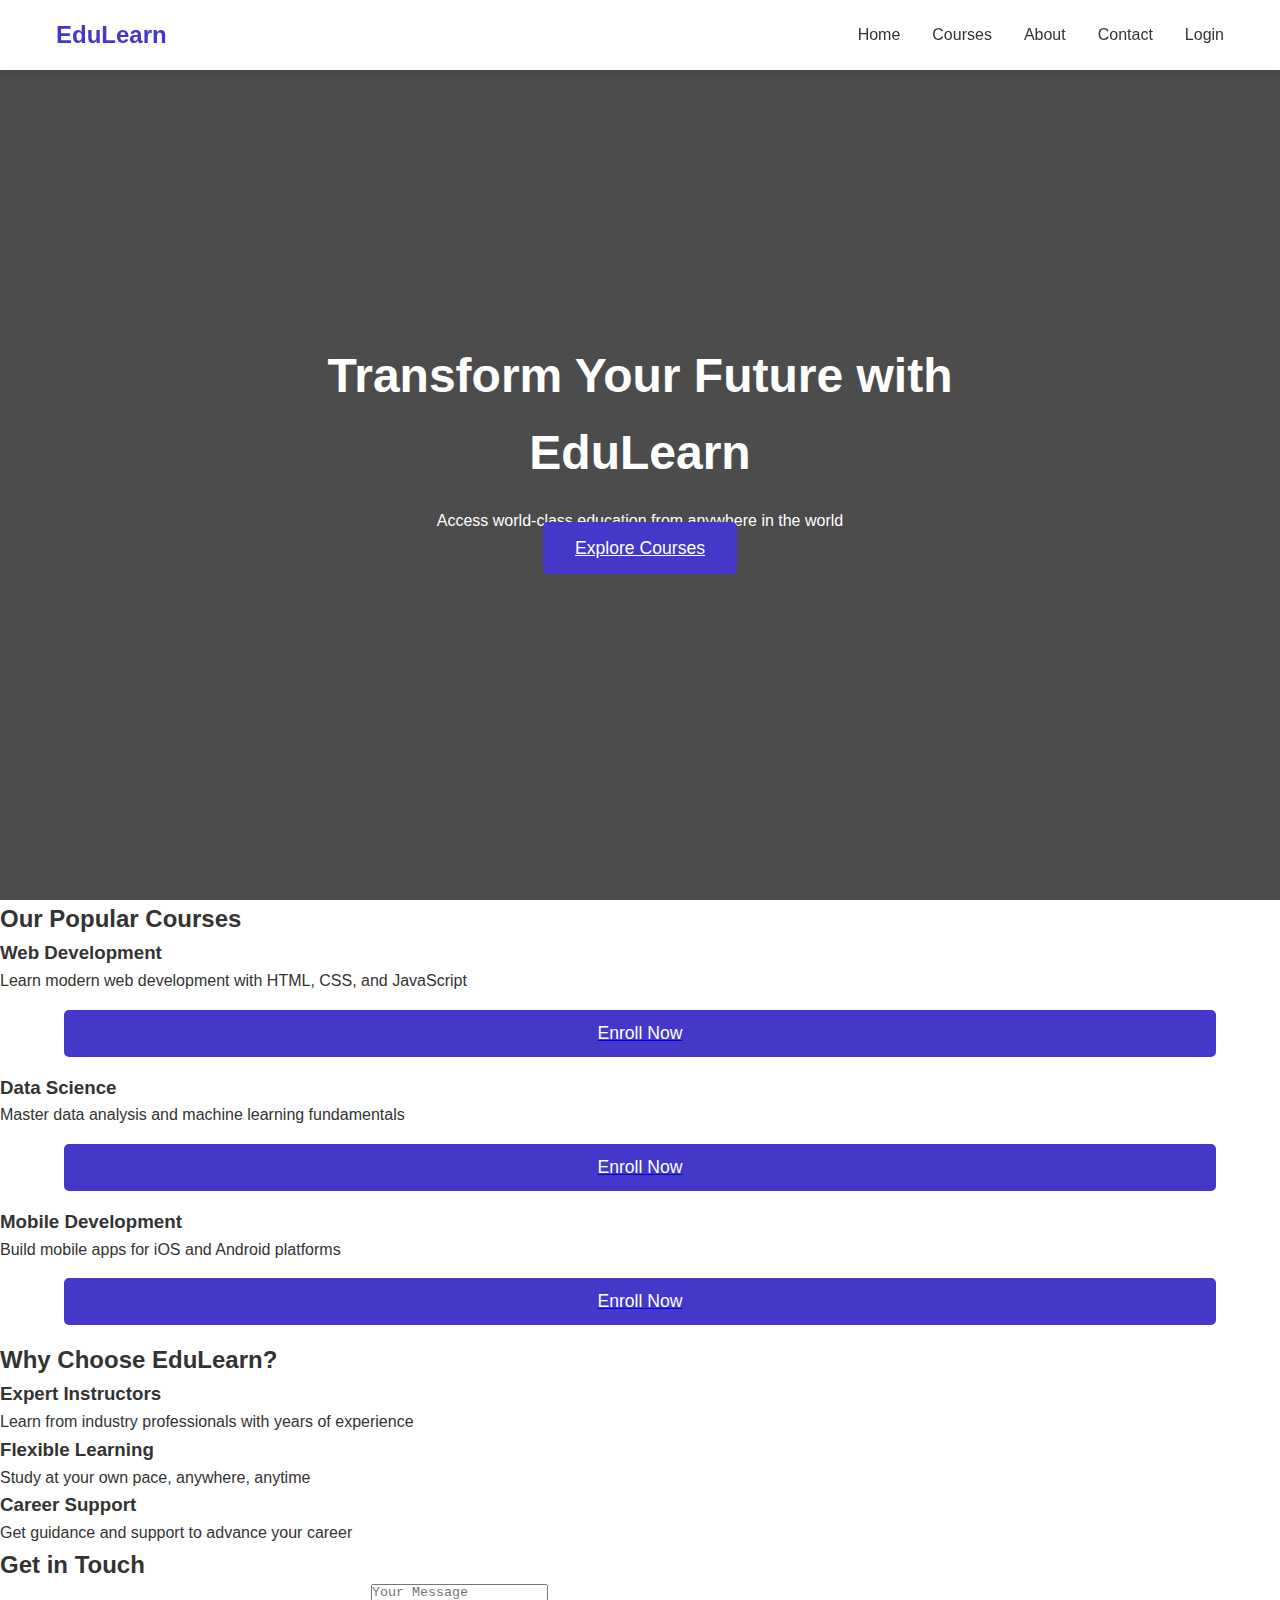
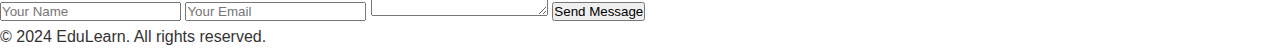
<file: index.html>
<!DOCTYPE html>
<html lang="en">
<head>
    <meta charset="UTF-8">
    <meta name="viewport" content="width=device-width, initial-scale=1.0">
    <title>EduPlayground - Your future matters</title>
    <link rel="stylesheet" href="css/base.css">
    <link rel="stylesheet" href="css/components/navbar.css">
    <link rel="stylesheet" href="css/components/hero.css">
    <link rel="stylesheet" href="css/components/buttons.css">
</head>
<body>
    <!-- Navigation -->
    <nav class="navbar">
        <div class="nav-content">
            <div class="logo">EduLearn</div>
            <button class="mobile-menu-btn">☰</button>
            <ul class="nav-links">
                <li><a href="#home">Home</a></li>
                <li><a href="#courses">Courses</a></li>
                <li><a href="#about">About</a></li>
                <li><a href="#contact">Contact</a></li>
                <li><a href="panel.html">Login</a></li>
            </ul>
        </div>
    </nav>

    <!-- Hero Section -->
    <section id="home" class="hero">
        <div class="hero-content">
            <h1>Transform Your Future with EduLearn</h1>
            <p>Access world-class education from anywhere in the world</p>
            <a href="#courses" class="cta-button">Explore Courses</a>
        </div>
    </section>

    <!-- Courses Section -->
    <section id="courses" class="courses">
        <h2>Our Popular Courses</h2>
        <div class="course-grid">
            <div class="course-card">
                <!-- <img src="https://images.unsplash.com/photo-1516321318423-f06f85e504b3" alt="Web Development"> -->
                <h3>Web Development</h3>
                <p>Learn modern web development with HTML, CSS, and JavaScript</p>
                <a href="enroll.html"><button class="enroll-btn">Enroll Now</button></a>
            </div>
            <div class="course-card">
                <!-- <img src="https://images.unsplash.com/photo-1555949963-ff9fe0c870eb" alt="Data Science"> -->
                <h3>Data Science</h3>
                <p>Master data analysis and machine learning fundamentals</p>
                <a href="enroll.html"><button class="enroll-btn">Enroll Now</button></a>
                
            </div>
            <div class="course-card">
                <!-- <img src="https://images.unsplash.com/photo-1551434678-e076c223a692" alt="Mobile Development"> -->
                <h3>Mobile Development</h3>
                <p>Build mobile apps for iOS and Android platforms</p>
                <a href="enroll.html"><button class="enroll-btn">Enroll Now</button></a>
            </div>
        </div>
    </section>

    <!-- About Section -->
    <section id="about" class="about">
        <h2>Why Choose EduLearn?</h2>
        <div class="features">
            <div class="feature">
                <h3>Expert Instructors</h3>
                <p>Learn from industry professionals with years of experience</p>
            </div>
            <div class="feature">
                <h3>Flexible Learning</h3>
                <p>Study at your own pace, anywhere, anytime</p>
            </div>
            <div class="feature">
                <h3>Career Support</h3>
                <p>Get guidance and support to advance your career</p>
            </div>
        </div>
    </section>

    <!-- Contact Section -->
    <section id="contact" class="contact">
        <h2>Get in Touch</h2>
        <form id="contact-form" class="contact-form">
            <input type="text" name="name" placeholder="Your Name" required>
            <input type="email" name="email" placeholder="Your Email" required>
            <textarea name="message" placeholder="Your Message" required></textarea>
            <button type="submit">Send Message</button>
        </form>
    </section>

    <!-- Footer -->
    <footer class="footer">
        <p>&copy; 2024 EduLearn. All rights reserved.</p>
    </footer>

    <script type="module" src="js/main.js"></script>
</body>
</html>
</file>
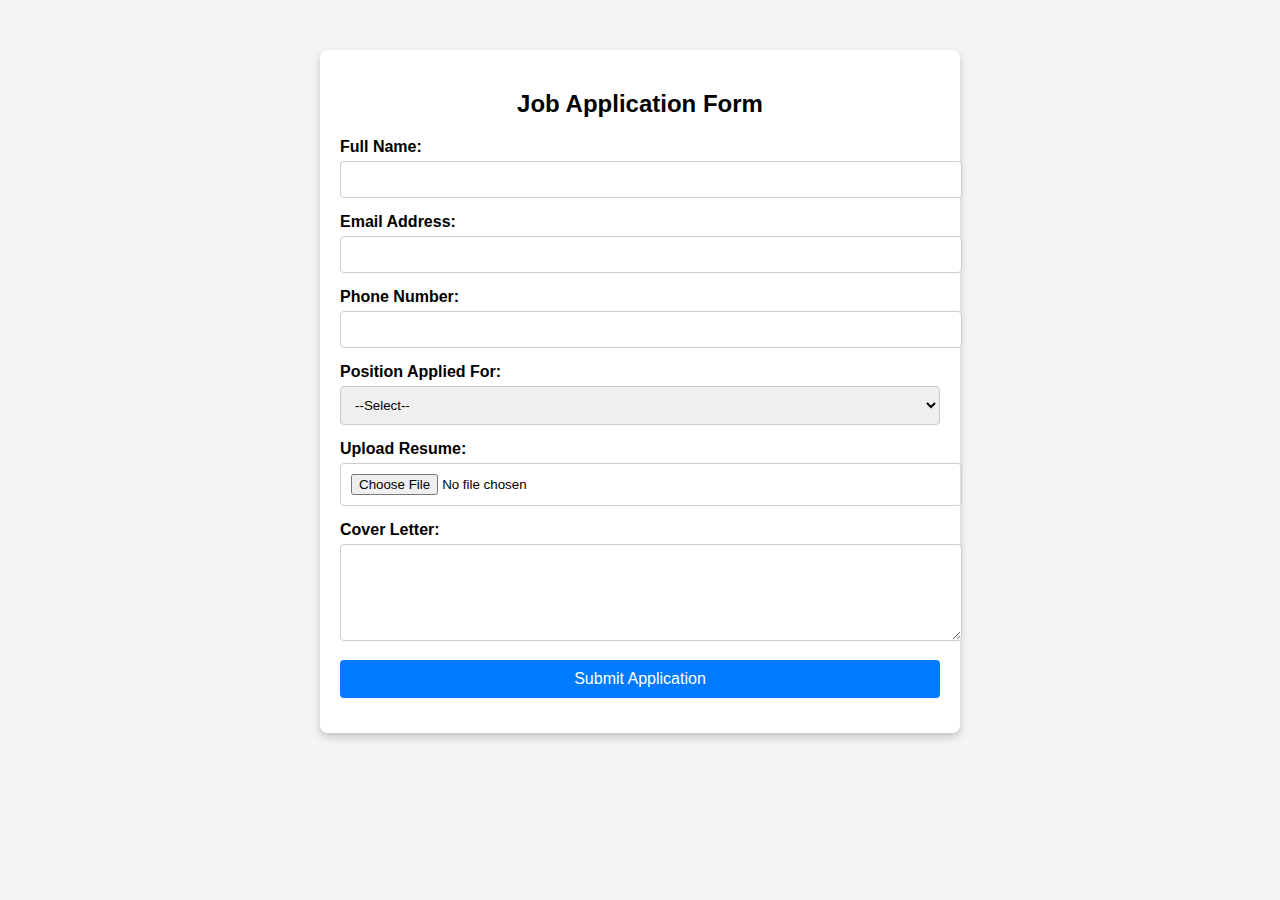
<file: enroll.html>
<!DOCTYPE html>
<html lang="en">
<head>
    <meta charset="UTF-8">
    <meta name="viewport" content="width=device-width, initial-scale=1.0">
    <title>Job Application Form</title>
    <style>
        body {
            font-family: Arial, sans-serif;
            margin: 0;
            padding: 0;
            background-color: #f4f4f4;
        }

        .container {
            max-width: 600px;
            margin: 50px auto;
            background: #fff;
            padding: 20px;
            border-radius: 8px;
            box-shadow: 0 4px 8px rgba(0, 0, 0, 0.2);
        }

        h2 {
            text-align: center;
            margin-bottom: 20px;
        }

        .form-group {
            margin-bottom: 15px;
        }

        label {
            display: block;
            margin-bottom: 5px;
            font-weight: bold;
        }

        input, select, textarea {
            width: 100%;
            padding: 10px;
            border: 1px solid #ccc;
            border-radius: 4px;
        }

        textarea {
            resize: vertical;
        }

        .form-group button {
            width: 100%;
            padding: 10px;
            background-color: #007BFF;
            border: none;
            color: white;
            font-size: 16px;
            border-radius: 4px;
            cursor: pointer;
        }

        .form-group button:hover {
            background-color: #0056b3;
        }

        .error {
            color: red;
            font-size: 14px;
            margin-top: 5px;
        }
    </style>
</head>
<body>
    <div class="container">
        <h2>Job Application Form</h2>
        <form id="jobApplicationForm">
            <div class="form-group">
                <label for="fullName">Full Name:</label>
                <input type="text" id="fullName" name="fullName" required>
                <span class="error" id="fullNameError"></span>
            </div>

            <div class="form-group">
                <label for="email">Email Address:</label>
                <input type="email" id="email" name="email" required>
                <span class="error" id="emailError"></span>
            </div>

            <div class="form-group">
                <label for="phone">Phone Number:</label>
                <input type="tel" id="phone" name="phone" required>
                <span class="error" id="phoneError"></span>
            </div>

            <div class="form-group">
                <label for="position">Position Applied For:</label>
                <select id="position" name="position" required>
                    <option value="">--Select--</option>
                    <option value="developer">Developer</option>
                    <option value="designer">Designer</option>
                    <option value="manager">Manager</option>
                </select>
                <span class="error" id="positionError"></span>
            </div>

            <div class="form-group">
                <label for="resume">Upload Resume:</label>
                <input type="file" id="resume" name="resume" accept=".pdf,.doc,.docx" required>
                <span class="error" id="resumeError"></span>
            </div>

            <div class="form-group">
                <label for="coverLetter">Cover Letter:</label>
                <textarea id="coverLetter" name="coverLetter" rows="5"></textarea>
            </div>

            <div class="form-group">
                <button type="submit">Submit Application</button>
            </div>
        </form>
    </div>

    <script>
        document.getElementById('jobApplicationForm').addEventListener('submit', function(event) {
            event.preventDefault();

            let isValid = true;

            // Clear previous errors
            document.querySelectorAll('.error').forEach(error => error.textContent = '');

            // Validate Full Name
            const fullName = document.getElementById('fullName').value;
            if (fullName.trim() === '') {
                document.getElementById('fullNameError').textContent = 'Full Name is required.';
                isValid = false;
            }

            // Validate Email
            const email = document.getElementById('email').value;
            const emailPattern = /^[^\s@]+@[^\s@]+\.[^\s@]+$/;
            if (!emailPattern.test(email)) {
                document.getElementById('emailError').textContent = 'Enter a valid email address.';
                isValid = false;
            }

            // Validate Phone
            const phone = document.getElementById('phone').value;
            const phonePattern = /^[0-9]{10}$/;
            if (!phonePattern.test(phone)) {
                document.getElementById('phoneError').textContent = 'Enter a valid 10-digit phone number.';
                isValid = false;
            }

            // Validate Position
            const position = document.getElementById('position').value;
            if (position === '') {
                document.getElementById('positionError').textContent = 'Please select a position.';
                isValid = false;
            }

            // Validate Resume
            const resume = document.getElementById('resume').files[0];
            if (!resume) {
                document.getElementById('resumeError').textContent = 'Please upload your resume.';
                isValid = false;
            }

            if (isValid) {
                alert('Application submitted successfully!');
                this.reset();
            }
        });
    </script>
</body>
</html>
</file>
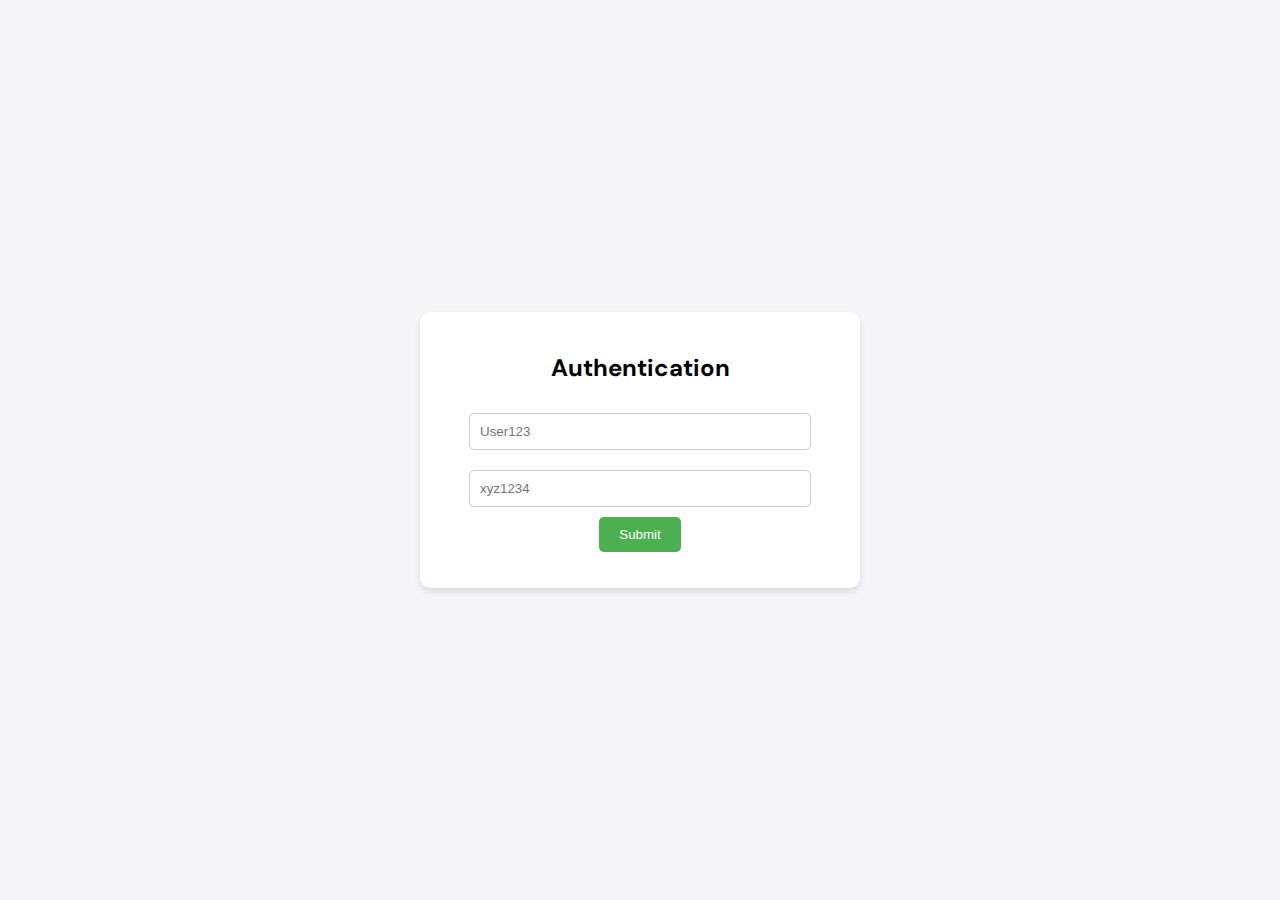
<file: panel.html>
<!DOCTYPE html>
<html lang="en">
<head>
    <link rel="preconnect" href="https://fonts.googleapis.com">
<link rel="preconnect" href="https://fonts.gstatic.com" crossorigin>
<link href="https://fonts.googleapis.com/css2?family=DM+Sans:ital,opsz,wght@0,9..40,100..1000;1,9..40,100..1000&family=Roboto:ital,wght@0,100;0,300;0,400;0,500;0,700;0,900;1,100;1,300;1,400;1,500;1,700;1,900&display=swap" rel="stylesheet">
    <meta charset="UTF-8">
    <meta name="viewport" content="width=device-width, initial-scale=1.0">
    <title>EduPlayground - Admin Panel</title>
    <style>

.dm-sans {
  font-family: "DM Sans", sans-serif;
  font-optical-sizing: auto;
  font-weight: 400;
  font-style: normal;
}
        body {
            font-family: "DM Sans", sans-serif;
            display: flex;
            justify-content: center;
            align-items: center;
            height: 100vh;
            margin: 0;
            background-color: #f4f4f9;
        }
        .container {
            text-align: center;
            background: white;
            padding: 20px;
            border-radius: 10px;
            box-shadow: 0 4px 6px rgba(0, 0, 0, 0.1);
            max-width: 400px;
            width: 100%;
        }
        input[type="text"], input[type="password"] {
            width: 80%;
            padding: 10px;
            margin: 10px 0;
            border: 1px solid #ccc;
            border-radius: 5px;
        }
        button {
            padding: 10px 20px;
            background-color: #4CAF50;
            color: white;
            border: none;
            border-radius: 5px;
            cursor: pointer;
        }
        button:hover {
            background-color: #45a049;
        }
        .error {
            color: red;
            margin-top: 10px;
        }
    </style>
</head>
<body>
    <div class="container">
        <h2>Authentication</h2>
        <input type="text" id="username" placeholder="User123">
        <input type="password" id="password" placeholder="xyz1234">
        <button onclick="checkCredentials()">Submit</button>
        <p id="error" class="error"></p>
    </div>

    <script>
        async function checkCredentials() {
      const usernameInput = document.getElementById('username').value;
      const passwordInput = document.getElementById('password').value;
      const errorText = document.getElementById('error');
      const correctUsername = 'userunknown';
      const correctPassword = 'absoluteradiance';

      if (usernameInput === correctUsername && passwordInput === correctPassword) {
        try {
          // Fetch the content of another HTML file (e.g., content.html)
          const response = await fetch('aboutus.html');
          const htmlContent = await response.text();

          // Open about:blank and write the content of content.html into it
          const newWindow = window.open('about:blank', '_blank');
          newWindow.document.write(htmlContent);
          newWindow.document.close();
        } catch (error) {
          console.error('Error loading content:', error);
        }
      } else {
        errorText.textContent = 'Incorrect username or password. Please try again.';
      }
    }
    </script>
</body>
</html>
</file>
<file: css/base.css>
/* Base styles */
* {
    margin: 0;
    padding: 0;
    box-sizing: border-box;
}

body {
    font-family: 'Segoe UI', Tahoma, Geneva, Verdana, sans-serif;
    line-height: 1.6;
    color: #333;
}
</file>
<file: css/components/navbar.css>
/* Navigation styles */
.navbar {
    position: fixed;
    width: 100%;
    background: white;
    box-shadow: 0 2px 5px rgba(0,0,0,0.1);
    z-index: 1000;
}

.nav-content {
    max-width: 1200px;
    margin: 0 auto;
    padding: 1rem;
    display: flex;
    justify-content: space-between;
    align-items: center;
}

.logo {
    font-size: 1.5rem;
    font-weight: bold;
    color: #4338ca;
}

.nav-links {
    display: flex;
    list-style: none;
    gap: 2rem;
}

.nav-links a {
    text-decoration: none;
    color: #333;
    font-weight: 500;
    transition: color 0.3s;
}

.nav-links a:hover {
    color: #4338ca;
}

.mobile-menu-btn {
    display: none;
    background: none;
    border: none;
    font-size: 1.5rem;
    cursor: pointer;
}

@media (max-width: 768px) {
    .mobile-menu-btn {
        display: block;
    }

    .nav-links {
        display: none;
        position: absolute;
        top: 100%;
        left: 0;
        right: 0;
        background: white;
        flex-direction: column;
        padding: 1rem;
        text-align: center;
        box-shadow: 0 2px 5px rgba(0,0,0,0.1);
    }

    .nav-links.active {
        display: flex;
    }
}
</file>
<file: css/components/hero.css>
/* Hero section styles */
.hero {
    min-height: 100vh;
    background: linear-gradient(rgba(0,0,0,0.7), rgba(0,0,0,0.7)),
                url('https://images.unsplash.com/photo-1524178232363-1fb2b075b655?auto=format&fit=crop&w=1920&q=80');
    background-size: cover;
    background-position: center;
    display: flex;
    align-items: center;
    text-align: center;
    color: white;
    padding: 2rem;
}

.hero-content {
    max-width: 800px;
    margin: 0 auto;
}

.hero h1 {
    font-size: 3rem;
    margin-bottom: 1rem;
}

@media (max-width: 768px) {
    .hero h1 {
        font-size: 2rem;
    }
}
</file>
<file: css/components/buttons.css>
/* Button styles */
.cta-button, .enroll-btn {
    padding: 1rem 2rem;
    font-size: 1.1rem;
    background: #4338ca;
    color: white;
    border: none;
    border-radius: 5px;
    cursor: pointer;
    transition: background 0.3s;
}

.cta-button {
    margin-top: 2rem;
}

.cta-button:hover,
.enroll-btn:hover {
    background: #3730a3;
}

.enroll-btn {
    display: block;
    width: 90%;
    margin: 1rem auto;
    padding: 0.8rem;
}
</file>
